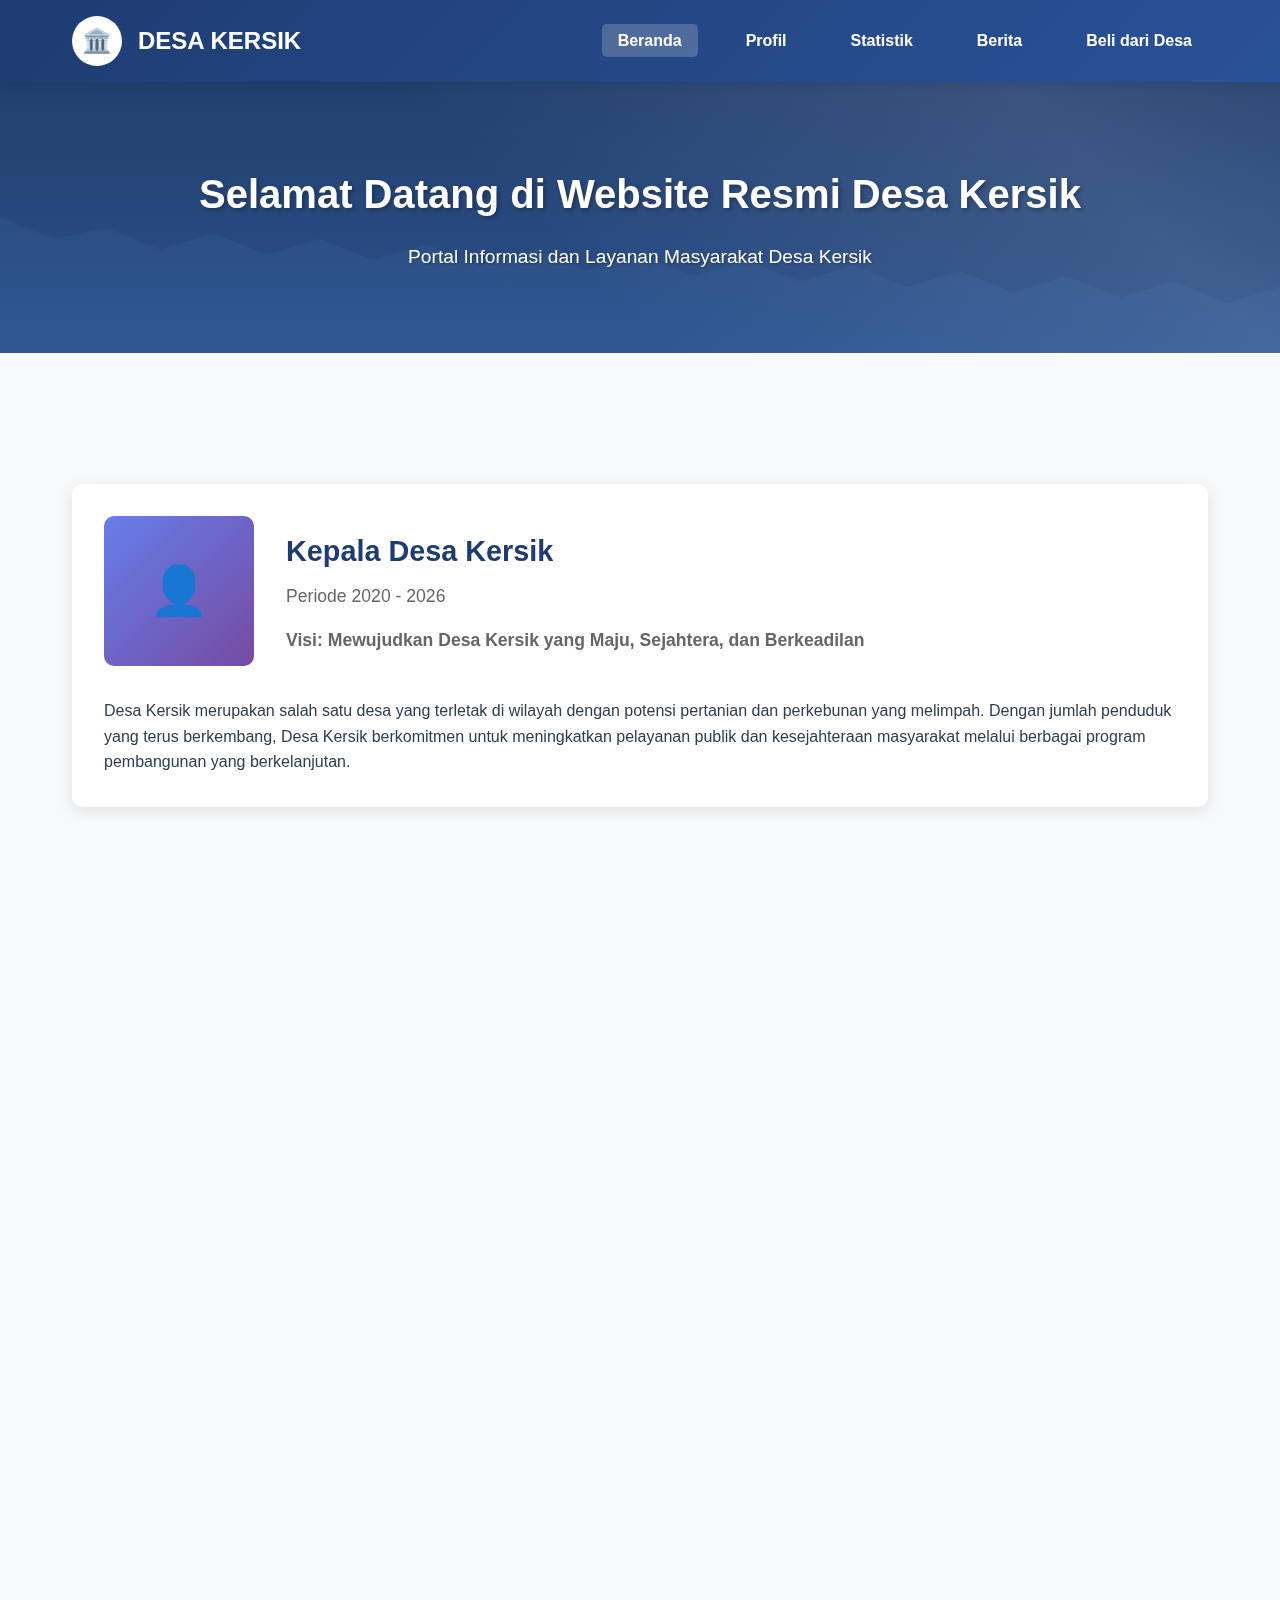
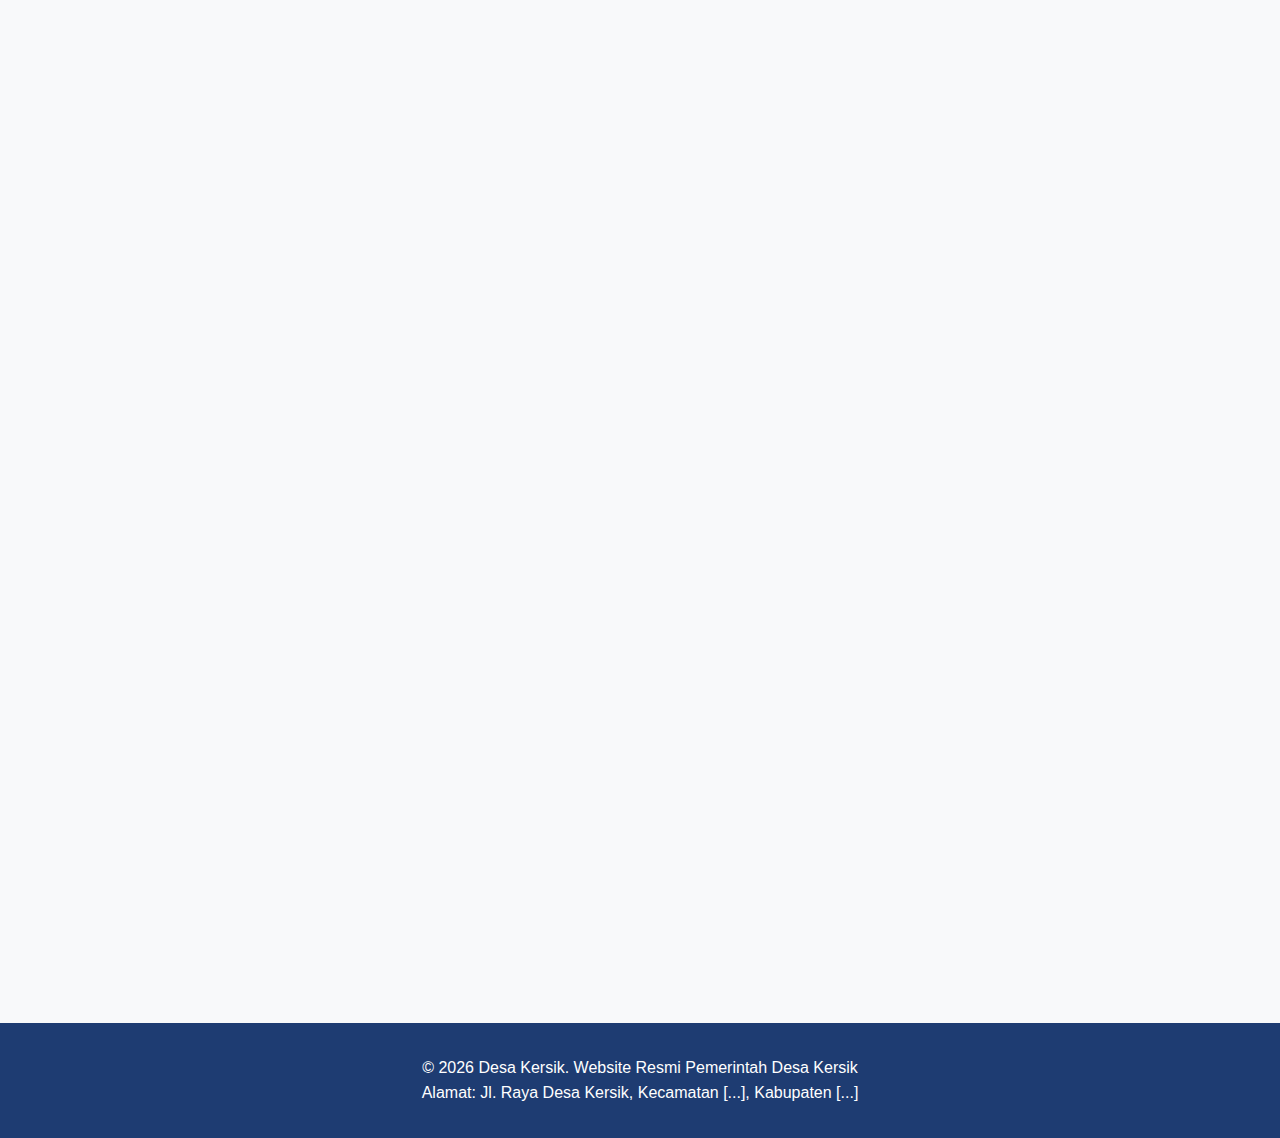
<file: Desa Kersik - Index Contoh/index.html>
<!DOCTYPE html>
<html lang="id">
<head>
    <meta charset="UTF-8">
    <meta name="viewport" content="width=device-width, initial-scale=1.0">
    <title>Website Resmi Desa Kersik</title>
    <link rel="stylesheet" href="style.css">
</head>
<body>
    <header>
        <div class="header-content">
            <div class="logo">
                <div class="logo-icon">🏛️</div>
                <h1>DESA KERSIK</h1>
            </div>
            <nav>
                <ul>
                    <li><a href="#home" class="active">Beranda</a></li>
                    <li><a href="#profil">Profil</a></li>
                    <li><a href="#statistik">Statistik</a></li>
                    <li><a href="#berita">Berita</a></li>
                    <li><a href="#produk">Beli dari Desa</a></li>
                </ul>
            </nav>
        </div>
    </header>

    <section class="hero" id="home">
        <div class="hero-content">
            <h2>Selamat Datang di Website Resmi Desa Kersik</h2>
            <p>Portal Informasi dan Layanan Masyarakat Desa Kersik</p>
        </div>
    </section>

    <div class="container" id="profil">
        <h2 class="section-title">Profil Desa</h2>
        <div class="profile-section">
            <div class="profile-header">
                <div class="profile-img">👤</div>
                <div class="profile-info">
                    <h3>Kepala Desa Kersik</h3>
                    <p>Periode 2020 - 2026</p>
                    <p style="margin-top: 1rem; font-weight: 600;">Visi: Mewujudkan Desa Kersik yang Maju, Sejahtera, dan Berkeadilan</p>
                </div>
            </div>
            <p>Desa Kersik merupakan salah satu desa yang terletak di wilayah dengan potensi pertanian dan perkebunan yang melimpah. Dengan jumlah penduduk yang terus berkembang, Desa Kersik berkomitmen untuk meningkatkan pelayanan publik dan kesejahteraan masyarakat melalui berbagai program pembangunan yang berkelanjutan.</p>
        </div>
    </div>

    <div class="container" id="statistik">
        <h2 class="section-title">Statistik Penduduk</h2>
        <div class="stats-grid">
            <div class="stat-card">
                <div class="stat-number">2.450</div>
                <div class="stat-label">Total Penduduk</div>
            </div>
            <div class="stat-card">
                <div class="stat-number">1.245</div>
                <div class="stat-label">Laki-laki</div>
            </div>
            <div class="stat-card">
                <div class="stat-number">1.205</div>
                <div class="stat-label">Perempuan</div>
            </div>
            <div class="stat-card">
                <div class="stat-number">685</div>
                <div class="stat-label">Kepala Keluarga</div>
            </div>
        </div>
    </div>

    <div class="container" id="berita">
        <h2 class="section-title">Berita Terkini</h2>
        <div class="card-grid">
            <div class="card">
                <div class="card-image">📰</div>
                <div class="card-content">
                    <h3 class="card-title">Musyawarah Perencanaan Pembangunan Desa 2026</h3>
                    <p class="card-text">Pemerintah Desa Kersik mengadakan Musrenbang untuk merencanakan program pembangunan tahun 2026 dengan melibatkan seluruh elemen masyarakat.</p>
                    <p class="card-date">15 Januari 2026</p>
                </div>
            </div>
            <div class="card">
                <div class="card-image">🌾</div>
                <div class="card-content">
                    <h3 class="card-title">Program Bantuan Pupuk Bersubsidi</h3>
                    <p class="card-text">Distribusi pupuk bersubsidi untuk petani Desa Kersik telah dimulai. Pendistribusian dilakukan secara merata kepada kelompok tani terdaftar.</p>
                    <p class="card-date">10 Januari 2026</p>
                </div>
            </div>
            <div class="card">
                <div class="card-image">🏥</div>
                <div class="card-content">
                    <h3 class="card-title">Posyandu Balita Rutin Bulanan</h3>
                    <p class="card-text">Kegiatan Posyandu balita dilaksanakan setiap tanggal 20 di Balai Desa dengan pemeriksaan kesehatan gratis dan pemberian vitamin.</p>
                    <p class="card-date">5 Januari 2026</p>
                </div>
            </div>
        </div>
    </div>

    <div class="container" id="produk">
        <h2 class="section-title">Beli dari Desa</h2>
        <div class="product-grid">
            <div class="product-card">
                <div class="product-img">🌾</div>
                <div class="product-info">
                    <h3 class="product-name">Beras Organik</h3>
                    <p class="card-text">Beras organik pilihan dari hasil pertanian warga Desa Kersik</p>
                    <div class="product-price">Rp 15.000/kg</div>
                    <button class="btn">Pesan Sekarang</button>
                </div>
            </div>
            <div class="product-card">
                <div class="product-img">🥕</div>
                <div class="product-info">
                    <h3 class="product-name">Sayuran Segar</h3>
                    <p class="card-text">Aneka sayuran segar langsung dari kebun petani lokal</p>
                    <div class="product-price">Rp 8.000/kg</div>
                    <button class="btn">Pesan Sekarang</button>
                </div>
            </div>
            <div class="product-card">
                <div class="product-img">🍯</div>
                <div class="product-info">
                    <h3 class="product-name">Madu Murni</h3>
                    <p class="card-text">Madu murni hasil ternak lebah lokal berkualitas tinggi</p>
                    <div class="product-price">Rp 75.000/botol</div>
                    <button class="btn">Pesan Sekarang</button>
                </div>
            </div>
            <div class="product-card">
                <div class="product-img">🧺</div>
                <div class="product-info">
                    <h3 class="product-name">Kerajinan Anyaman</h3>
                    <p class="card-text">Kerajinan tangan anyaman bambu buatan pengrajin Desa Kersik</p>
                    <div class="product-price">Rp 50.000</div>
                    <button class="btn">Pesan Sekarang</button>
                </div>
            </div>
        </div>
    </div>

    <div class="scroll-indicator" onclick="window.scrollTo({top: 0, behavior: 'smooth'})">
        ↑
    </div>

    <footer>
        <p>&copy; 2026 Desa Kersik. Website Resmi Pemerintah Desa Kersik</p>
        <p>Alamat: Jl. Raya Desa Kersik, Kecamatan [...], Kabupaten [...]</p>
    </footer>

    <script src="script.js"></script>
</body>
</html>
</file>
<file: Desa Kersik - Index Contoh/style.css>
/* ===== RESET & BASE STYLES ===== */
* {
    margin: 0;
    padding: 0;
    box-sizing: border-box;
}

body {
    font-family: 'Segoe UI', Tahoma, Geneva, Verdana, sans-serif;
    line-height: 1.6;
    color: #2c3e50;
    background: #f8f9fa;
    overflow-x: hidden;
}

/* ===== ANIMATIONS ===== */
@keyframes slideDown {
    from {
        transform: translateY(-100%);
        opacity: 0;
    }
    to {
        transform: translateY(0);
        opacity: 1;
    }
}

@keyframes fadeInUp {
    from {
        transform: translateY(30px);
        opacity: 0;
    }
    to {
        transform: translateY(0);
        opacity: 1;
    }
}

@keyframes fadeIn {
    from { opacity: 0; }
    to { opacity: 1; }
}

@keyframes scaleIn {
    from {
        transform: scale(0.8);
        opacity: 0;
    }
    to {
        transform: scale(1);
        opacity: 1;
    }
}

@keyframes bounce {
    0%, 100% { transform: translateY(0); }
    50% { transform: translateY(-10px); }
}

@keyframes pulse {
    0%, 100% { transform: scale(1); }
    50% { transform: scale(1.05); }
}

@keyframes slideInLeft {
    from {
        transform: translateX(-50px);
        opacity: 0;
    }
    to {
        transform: translateX(0);
        opacity: 1;
    }
}

@keyframes slideInRight {
    from {
        transform: translateX(50px);
        opacity: 0;
    }
    to {
        transform: translateX(0);
        opacity: 1;
    }
}

@keyframes rotate {
    from { transform: rotate(0deg); }
    to { transform: rotate(360deg); }
}

@keyframes shimmer {
    0% { background-position: -1000px 0; }
    100% { background-position: 1000px 0; }
}

/* ===== HEADER ===== */
header {
    background: linear-gradient(135deg, #1e3c72 0%, #2a5298 100%);
    color: white;
    padding: 1rem 0;
    box-shadow: 0 2px 10px rgba(0,0,0,0.1);
    position: sticky;
    top: 0;
    z-index: 1000;
    animation: slideDown 0.5s ease-out;
}

.header-content {
    max-width: 1200px;
    margin: 0 auto;
    padding: 0 2rem;
    display: flex;
    justify-content: space-between;
    align-items: center;
}

.logo {
    display: flex;
    align-items: center;
    gap: 1rem;
    animation: slideInLeft 0.6s ease-out;
}

.logo-icon {
    width: 50px;
    height: 50px;
    background: white;
    border-radius: 50%;
    display: flex;
    align-items: center;
    justify-content: center;
    font-weight: bold;
    color: #1e3c72;
    font-size: 1.5rem;
    transition: all 0.3s;
}

.logo-icon:hover {
    animation: rotate 0.5s ease-in-out;
    transform: scale(1.1);
}

.logo h1 {
    font-size: 1.5rem;
    font-weight: 700;
}

/* ===== NAVIGATION ===== */
nav {
    animation: slideInRight 0.6s ease-out;
}

nav ul {
    list-style: none;
    display: flex;
    gap: 2rem;
}

nav a {
    color: white;
    text-decoration: none;
    font-weight: 600;
    padding: 0.5rem 1rem;
    border-radius: 5px;
    transition: all 0.3s;
    position: relative;
    overflow: hidden;
}

nav a::before {
    content: '';
    position: absolute;
    bottom: 0;
    left: 50%;
    width: 0;
    height: 2px;
    background: white;
    transition: all 0.3s;
    transform: translateX(-50%);
}

nav a:hover::before {
    width: 80%;
}

nav a:hover, 
nav a.active {
    background: rgba(255,255,255,0.2);
    transform: translateY(-2px);
}

/* ===== HERO SECTION ===== */
.hero {
    background: linear-gradient(rgba(30, 60, 114, 0.8), rgba(42, 82, 152, 0.8)), 
                url('data:image/svg+xml,<svg xmlns="http://www.w3.org/2000/svg" viewBox="0 0 1200 600"><rect fill="%23334d5c" width="1200" height="600"/><path fill="%23456d7d" d="M0 300L50 320L100 310L150 330L200 315L250 335L300 320L350 340L400 325L450 345L500 330L550 350L600 335L650 355L700 340L750 360L800 345L850 365L900 350L950 370L1000 355L1050 375L1100 360L1150 380L1200 365V600H0Z"/></svg>');
    background-size: cover;
    background-position: center;
    color: white;
    padding: 5rem 2rem;
    text-align: center;
    position: relative;
    overflow: hidden;
}

.hero::before {
    content: '';
    position: absolute;
    top: 0;
    left: 0;
    right: 0;
    bottom: 0;
    background: linear-gradient(45deg, transparent 30%, rgba(255,255,255,0.1) 50%, transparent 70%);
    background-size: 200% 200%;
    animation: shimmer 3s infinite;
}

.hero-content {
    position: relative;
    z-index: 1;
}

.hero h2 {
    font-size: 2.5rem;
    margin-bottom: 1rem;
    font-weight: 700;
    text-shadow: 2px 2px 4px rgba(0,0,0,0.3);
    animation: fadeInUp 0.8s ease-out;
}

.hero p {
    font-size: 1.2rem;
    max-width: 700px;
    margin: 0 auto;
    text-shadow: 1px 1px 2px rgba(0,0,0,0.3);
    animation: fadeInUp 1s ease-out;
}

/* ===== CONTAINER ===== */
.container {
    max-width: 1200px;
    margin: 0 auto;
    padding: 3rem 2rem;
}

.section-title {
    font-size: 2rem;
    font-weight: 700;
    margin-bottom: 2rem;
    color: #1e3c72;
    border-left: 5px solid #2a5298;
    padding-left: 1rem;
    opacity: 0;
    animation: slideInLeft 0.6s ease-out forwards;
}

/* ===== STATISTICS SECTION ===== */
.stats-grid {
    display: grid;
    grid-template-columns: repeat(auto-fit, minmax(250px, 1fr));
    gap: 2rem;
    margin-bottom: 3rem;
}

.stat-card {
    background: white;
    padding: 2rem;
    border-radius: 10px;
    box-shadow: 0 4px 15px rgba(0,0,0,0.1);
    border-left: 5px solid #2a5298;
    transition: all 0.4s;
    opacity: 0;
    animation: scaleIn 0.6s ease-out forwards;
    position: relative;
    overflow: hidden;
}

.stat-card::before {
    content: '';
    position: absolute;
    top: 0;
    left: -100%;
    width: 100%;
    height: 100%;
    background: linear-gradient(90deg, transparent, rgba(42, 82, 152, 0.1), transparent);
    transition: left 0.5s;
}

.stat-card:hover::before {
    left: 100%;
}

.stat-card:nth-child(1) { animation-delay: 0.1s; }
.stat-card:nth-child(2) { animation-delay: 0.2s; }
.stat-card:nth-child(3) { animation-delay: 0.3s; }
.stat-card:nth-child(4) { animation-delay: 0.4s; }

.stat-card:hover {
    transform: translateY(-10px) scale(1.03);
    box-shadow: 0 8px 25px rgba(0,0,0,0.2);
}

.stat-number {
    font-size: 2.5rem;
    font-weight: 700;
    color: #1e3c72;
    margin-bottom: 0.5rem;
    transition: all 0.3s;
}

.stat-card:hover .stat-number {
    animation: pulse 0.5s ease-in-out;
    color: #2a5298;
}

.stat-label {
    font-size: 1.1rem;
    color: #666;
    font-weight: 600;
}

/* ===== CARD GRID ===== */
.card-grid {
    display: grid;
    grid-template-columns: repeat(auto-fit, minmax(300px, 1fr));
    gap: 2rem;
}

.card {
    background: white;
    border-radius: 10px;
    overflow: hidden;
    box-shadow: 0 4px 15px rgba(0,0,0,0.1);
    transition: all 0.4s;
    opacity: 0;
    animation: fadeInUp 0.6s ease-out forwards;
    cursor: pointer;
}

.card:nth-child(1) { animation-delay: 0.1s; }
.card:nth-child(2) { animation-delay: 0.2s; }
.card:nth-child(3) { animation-delay: 0.3s; }

.card:hover {
    transform: translateY(-10px) rotate(1deg);
    box-shadow: 0 10px 30px rgba(0,0,0,0.2);
}

.card-image {
    height: 200px;
    background: linear-gradient(135deg, #667eea 0%, #764ba2 100%);
    display: flex;
    align-items: center;
    justify-content: center;
    font-size: 4rem;
    color: white;
    transition: all 0.4s;
    position: relative;
    overflow: hidden;
}

.card-image::after {
    content: '';
    position: absolute;
    top: 50%;
    left: 50%;
    width: 0;
    height: 0;
    background: rgba(255,255,255,0.2);
    border-radius: 50%;
    transform: translate(-50%, -50%);
    transition: all 0.5s;
}

.card:hover .card-image::after {
    width: 300%;
    height: 300%;
}

.card:hover .card-image {
    transform: scale(1.1);
}

.card-content {
    padding: 1.5rem;
}

.card-title {
    font-size: 1.3rem;
    font-weight: 700;
    margin-bottom: 0.5rem;
    color: #1e3c72;
    transition: color 0.3s;
}

.card:hover .card-title {
    color: #2a5298;
}

.card-text {
    color: #666;
    margin-bottom: 1rem;
}

.card-date {
    font-size: 0.9rem;
    color: #999;
}

/* ===== BUTTONS ===== */
.btn {
    display: inline-block;
    padding: 0.8rem 2rem;
    background: #2a5298;
    color: white;
    text-decoration: none;
    border-radius: 5px;
    font-weight: 600;
    transition: all 0.3s;
    border: none;
    cursor: pointer;
    position: relative;
    overflow: hidden;
}

.btn::before {
    content: '';
    position: absolute;
    top: 50%;
    left: 50%;
    width: 0;
    height: 0;
    background: rgba(255,255,255,0.2);
    border-radius: 50%;
    transform: translate(-50%, -50%);
    transition: all 0.5s;
}

.btn:hover::before {
    width: 300%;
    height: 300%;
}

.btn:hover {
    background: #1e3c72;
    transform: translateY(-3px);
    box-shadow: 0 6px 20px rgba(0,0,0,0.3);
}

.btn:active {
    transform: translateY(-1px);
}

/* ===== PROFILE SECTION ===== */
.profile-section {
    background: white;
    border-radius: 10px;
    padding: 2rem;
    box-shadow: 0 4px 15px rgba(0,0,0,0.1);
    margin-bottom: 2rem;
    opacity: 0;
    animation: fadeIn 0.8s ease-out forwards;
    animation-delay: 0.2s;
}

.profile-header {
    display: flex;
    gap: 2rem;
    margin-bottom: 2rem;
    align-items: center;
}

.profile-img {
    width: 150px;
    height: 150px;
    background: linear-gradient(135deg, #667eea 0%, #764ba2 100%);
    border-radius: 10px;
    display: flex;
    align-items: center;
    justify-content: center;
    color: white;
    font-size: 3rem;
    font-weight: bold;
    transition: all 0.4s;
    animation: scaleIn 0.8s ease-out;
    cursor: pointer;
}

.profile-img:hover {
    transform: scale(1.1) rotate(5deg);
    box-shadow: 0 10px 30px rgba(102, 126, 234, 0.4);
}

.profile-info {
    animation: slideInRight 0.8s ease-out;
}

.profile-info h3 {
    font-size: 1.8rem;
    color: #1e3c72;
    margin-bottom: 0.5rem;
}

.profile-info p {
    color: #666;
    font-size: 1.1rem;
}

/* ===== PRODUCT SECTION ===== */
.product-grid {
    display: grid;
    grid-template-columns: repeat(auto-fit, minmax(250px, 1fr));
    gap: 2rem;
}

.product-card {
    background: white;
    border-radius: 10px;
    overflow: hidden;
    box-shadow: 0 4px 15px rgba(0,0,0,0.1);
    transition: all 0.4s;
    opacity: 0;
    animation: fadeInUp 0.6s ease-out forwards;
}

.product-card:nth-child(1) { animation-delay: 0.1s; }
.product-card:nth-child(2) { animation-delay: 0.2s; }
.product-card:nth-child(3) { animation-delay: 0.3s; }
.product-card:nth-child(4) { animation-delay: 0.4s; }

.product-card:hover {
    transform: translateY(-10px) scale(1.02);
    box-shadow: 0 10px 30px rgba(0,0,0,0.2);
}

.product-img {
    height: 200px;
    background: linear-gradient(135deg, #f093fb 0%, #f5576c 100%);
    display: flex;
    align-items: center;
    justify-content: center;
    font-size: 3rem;
    transition: all 0.4s;
}

.product-card:hover .product-img {
    transform: scale(1.15);
    animation: bounce 0.5s ease-in-out;
}

.product-info {
    padding: 1.5rem;
}

.product-name {
    font-size: 1.2rem;
    font-weight: 700;
    color: #1e3c72;
    margin-bottom: 0.5rem;
    transition: color 0.3s;
}

.product-card:hover .product-name {
    color: #f5576c;
}

.product-price {
    font-size: 1.5rem;
    font-weight: 700;
    color: #2a5298;
    margin-bottom: 1rem;
    transition: all 0.3s;
}

.product-card:hover .product-price {
    animation: pulse 0.5s ease-in-out;
}

/* ===== SCROLL INDICATOR ===== */
.scroll-indicator {
    position: fixed;
    bottom: 30px;
    right: 30px;
    width: 50px;
    height: 50px;
    background: #2a5298;
    border-radius: 50%;
    display: flex;
    align-items: center;
    justify-content: center;
    color: white;
    font-size: 1.5rem;
    cursor: pointer;
    transition: all 0.3s;
    box-shadow: 0 4px 15px rgba(0,0,0,0.2);
    opacity: 0;
    animation: fadeIn 0.5s ease-out forwards;
}

.scroll-indicator:hover {
    animation: bounce 0.5s ease-in-out infinite;
    background: #1e3c72;
    transform: scale(1.1);
}

/* ===== FOOTER ===== */
footer {
    background: #1e3c72;
    color: white;
    text-align: center;
    padding: 2rem;
    margin-top: 3rem;
    animation: fadeIn 1s ease-out;
}

/* ===== RESPONSIVE DESIGN ===== */
@media (max-width: 768px) {
    nav ul {
        flex-direction: column;
        gap: 0.5rem;
    }

    .header-content {
        flex-direction: column;
        gap: 1rem;
    }

    .hero h2 {
        font-size: 2rem;
    }

    .profile-header {
        flex-direction: column;
    }

    .scroll-indicator {
        bottom: 20px;
        right: 20px;
        width: 45px;
        height: 45px;
    }
}

.visible {
    animation: fadeInUp 0.6s ease-out forwards !important;
}
</file>
